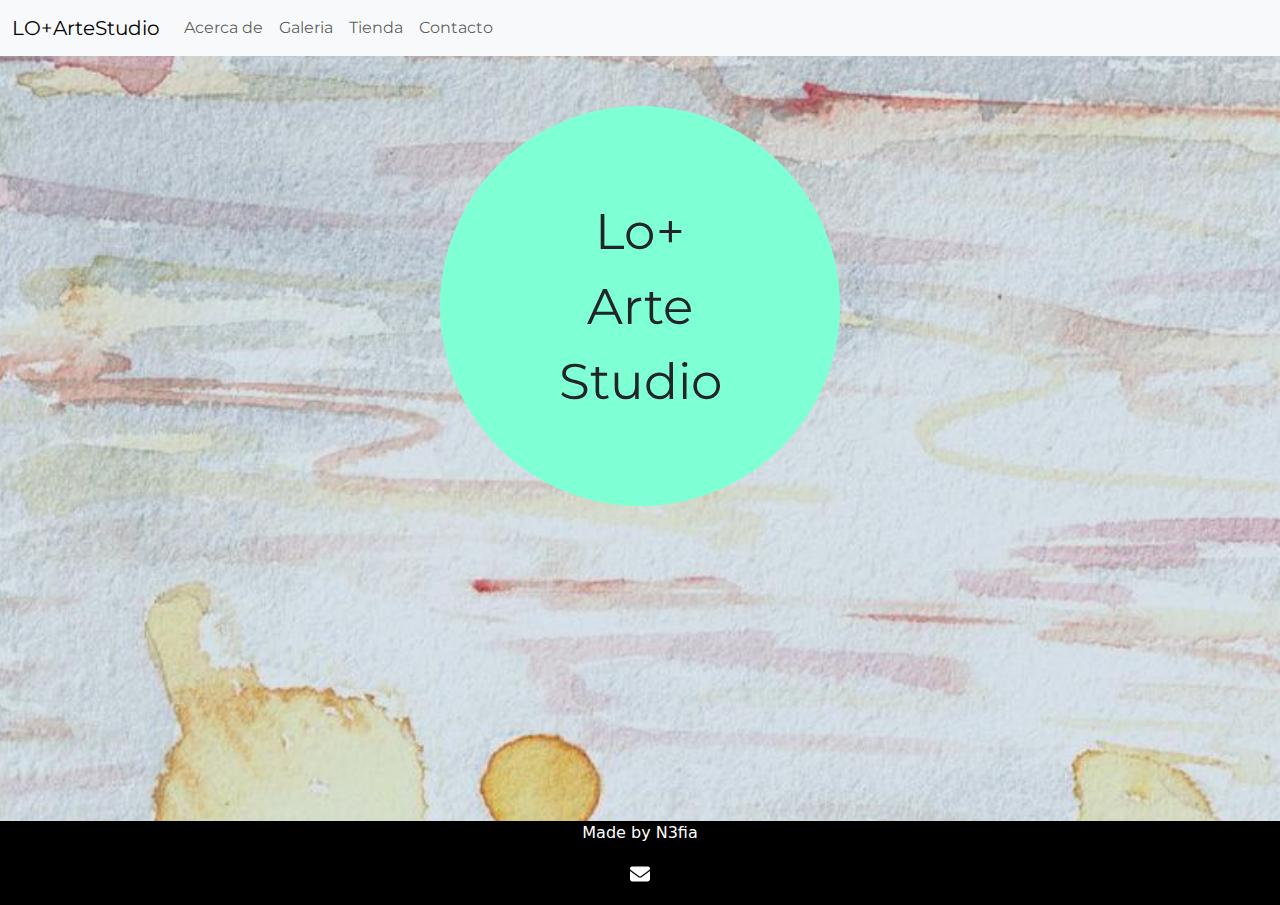
<file: index.html>
<!DOCTYPE html>
<html lang="en">
	<head>
		<meta charset="UTF-8" />
		<meta name="viewport" content="width=device-width, initial-scale=1.0" />
		<title>Lo+ArteStudio</title>
		<link rel="stylesheet" href="./assets/styles/styles.css" />
		<link rel="icon" type="image/x-icon" href="assets/icons/favicon.ico" />
		<link rel="preconnect" href="https://fonts.googleapis.com" />
		<link rel="preconnect" href="https://fonts.gstatic.com" crossorigin />
		<link
			href="https://fonts.googleapis.com/css2?family=Montserrat:wght@100..900&display=swap"
			rel="stylesheet"
		/>
		<link
			href="https://cdn.jsdelivr.net/npm/bootstrap@5.3.3/dist/css/bootstrap.min.css"
			rel="stylesheet"
			integrity="sha384-QWTKZyjpPEjISv5WaRU9OFeRpok6YctnYmDr5pNlyT2bRjXh0JMhjY6hW+ALEwIH"
			crossorigin="anonymous"
		/>
	</head>
	<body>
		<header>
			<nav class="navbar navbar-expand-lg bg-body-tertiary">
				<div class="container-fluid">
					<a
						class="navbar-brand active"
						aria-current="page"
						href="./../index.html"
						>LO+ArteStudio</a
					>
					<button
						class="navbar-toggler"
						type="button"
						data-bs-toggle="collapse"
						data-bs-target="#navbarNavAltMarkup"
						aria-controls="navbarNav"
						aria-expanded="false"
						aria-label="Toggle navigation"
					>
						<span class="navbar-toggler-icon"></span>
					</button>
					<div class="collapse navbar-collapse" id="navbarNavAltMarkup">
						<div class="navbar-nav">
							<a class="nav-link" href="./pages/about.html">Acerca de</a>
							<a class="nav-link" href="./pages/gallery.html">Galeria</a>
							<!-- <a class="nav-link" href="./pages/calendario.html">Calendario</a> -->
							<a class="nav-link" href="./pages/tienda.html">Tienda</a>
							<a class="nav-link" href="./pages/contacto.html">Contacto</a>
						</div>
					</div>
				</div>
			</nav>
		</header>
		<main class="grid-main skyline">
			<div
				class="logo-placeholder flex-center-xy flex-direction-column text-xxl"
			>
				<span>Lo+</span>
				<span>Arte</span>
				<span>Studio</span>
			</div>
		</main>

		<footer class="flex-center-xy flex-direction-column">
			<p>Made by N3fia</p>
			<a href="mailto:stefania.fraga@gmail.com">
				<svg
					xmlns="http://www.w3.org/2000/svg"
					height="20"
					width="20"
					viewBox="0 0 512 512"
				>
					<!--!Font Awesome Free 6.5.2 by @fontawesome - https://fontawesome.com License - https://fontawesome.com/license/free Copyright 2024 Fonticons, Inc.-->
					<path
						fill="#FFFFFF"
						d="M48 64C21.5 64 0 85.5 0 112c0 15.1 7.1 29.3 19.2 38.4L236.8 313.6c11.4 8.5 27 8.5 38.4 0L492.8 150.4c12.1-9.1 19.2-23.3 19.2-38.4c0-26.5-21.5-48-48-48H48zM0 176V384c0 35.3 28.7 64 64 64H448c35.3 0 64-28.7 64-64V176L294.4 339.2c-22.8 17.1-54 17.1-76.8 0L0 176z"
					/>
				</svg>
			</a>
		</footer>
		<script
			src="https://cdn.jsdelivr.net/npm/@popperjs/core@2.11.8/dist/umd/popper.min.js"
			integrity="sha384-I7E8VVD/ismYTF4hNIPjVp/Zjvgyol6VFvRkX/vR+Vc4jQkC+hVqc2pM8ODewa9r"
			crossorigin="anonymous"
		></script>
		<script
			src="https://cdn.jsdelivr.net/npm/bootstrap@5.3.3/dist/js/bootstrap.min.js"
			integrity="sha384-0pUGZvbkm6XF6gxjEnlmuGrJXVbNuzT9qBBavbLwCsOGabYfZo0T0to5eqruptLy"
			crossorigin="anonymous"
		></script>
	</body>
</html>
</file>
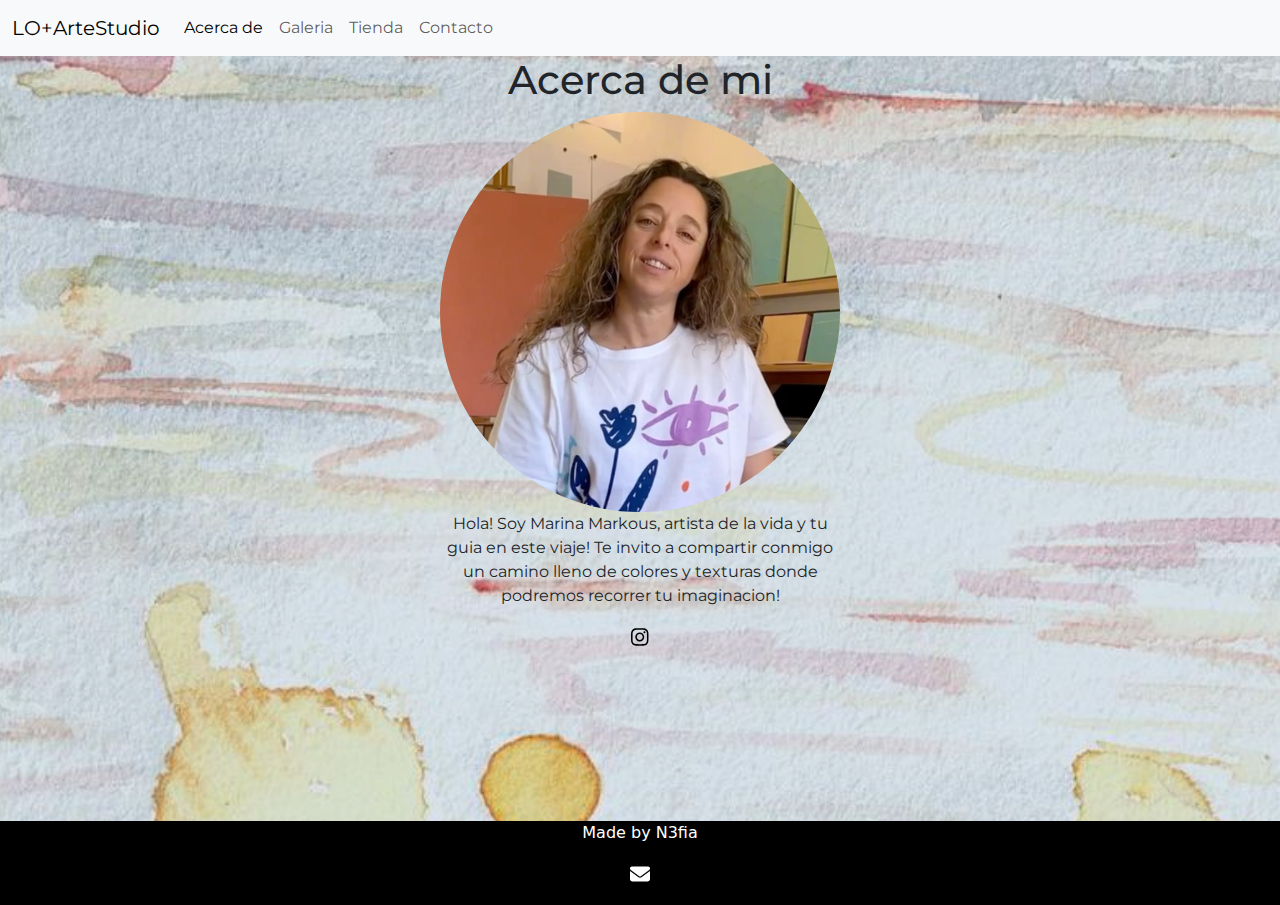
<file: pages/about.html>
<!DOCTYPE html>
<html lang="en">
	<head>
		<meta charset="UTF-8" />
		<meta name="viewport" content="width=device-width, initial-scale=1.0" />
		<link rel="stylesheet" href="./../assets/styles/styles.css" />
		<link rel="icon" type="image/x-icon" href="./../assets/icons/favicon.ico" />
		<link rel="preconnect" href="https://fonts.googleapis.com" />
		<link rel="preconnect" href="https://fonts.gstatic.com" crossorigin />
		<link
			href="https://fonts.googleapis.com/css2?family=Montserrat:wght@100..900&display=swap"
			rel="stylesheet"
		/>
		<link
			href="https://cdn.jsdelivr.net/npm/bootstrap@5.3.3/dist/css/bootstrap.min.css"
			rel="stylesheet"
			integrity="sha384-QWTKZyjpPEjISv5WaRU9OFeRpok6YctnYmDr5pNlyT2bRjXh0JMhjY6hW+ALEwIH"
			crossorigin="anonymous"
		/>

		<title>Acerca de mi</title>
	</head>
	<body>
		<header>
			<nav class="navbar navbar-expand-lg bg-body-tertiary">
				<div class="container-fluid">
					<a class="navbar-brand" href="./../index.html">LO+ArteStudio</a>
					<button
						class="navbar-toggler"
						type="button"
						data-bs-toggle="collapse"
						data-bs-target="#navbarNavAltMarkup"
						aria-controls="navbarNav"
						aria-expanded="false"
						aria-label="Toggle navigation"
					>
						<span class="navbar-toggler-icon"></span>
					</button>
					<div class="collapse navbar-collapse" id="navbarNavAltMarkup">
						<div class="navbar-nav">
							<a class="nav-link active" aria-current="page" href="./about.html"
								>Acerca de</a
							>
							<a class="nav-link" href="./gallery.html">Galeria</a>
							<!-- <a class="nav-link" href="./calendario.html">Calendario</a> -->
							<a class="nav-link" href="./tienda.html">Tienda</a>
							<a class="nav-link" href="./contacto.html">Contacto</a>
						</div>
					</div>
				</div>
			</nav>
		</header>

		<main class="grid-main skyline">
			<div class="artist-profile">
				<h1>Acerca de mi</h1>

				<div>
					<div class="avatar">
						<img
							src="./../assets/images/mMarkous.png"
							alt="Marina Markous photo"
						/>
					</div>
					<div>
						<p class="ancho-texto">
							Hola! Soy Marina Markous, artista de la vida y tu guia en este
							viaje! Te invito a compartir conmigo un camino lleno de colores y
							texturas donde podremos recorrer tu imaginacion!
						</p>
						<p>
							<a href="https://www.instagram.com/pintalatinta/" target="_blank">
								<svg
									xmlns="http://www.w3.org/2000/svg"
									height="20"
									width="17.5"
									viewBox="0 0 448 512"
								>
									<!--!Font Awesome Free 6.5.2 by @fontawesome - https://fontawesome.com License - https://fontawesome.com/license/free Copyright 2024 Fonticons, Inc.-->
									<path
										d="M224.1 141c-63.6 0-114.9 51.3-114.9 114.9s51.3 114.9 114.9 114.9S339 319.5 339 255.9 287.7 141 224.1 141zm0 189.6c-41.1 0-74.7-33.5-74.7-74.7s33.5-74.7 74.7-74.7 74.7 33.5 74.7 74.7-33.6 74.7-74.7 74.7zm146.4-194.3c0 14.9-12 26.8-26.8 26.8-14.9 0-26.8-12-26.8-26.8s12-26.8 26.8-26.8 26.8 12 26.8 26.8zm76.1 27.2c-1.7-35.9-9.9-67.7-36.2-93.9-26.2-26.2-58-34.4-93.9-36.2-37-2.1-147.9-2.1-184.9 0-35.8 1.7-67.6 9.9-93.9 36.1s-34.4 58-36.2 93.9c-2.1 37-2.1 147.9 0 184.9 1.7 35.9 9.9 67.7 36.2 93.9s58 34.4 93.9 36.2c37 2.1 147.9 2.1 184.9 0 35.9-1.7 67.7-9.9 93.9-36.2 26.2-26.2 34.4-58 36.2-93.9 2.1-37 2.1-147.8 0-184.8zM398.8 388c-7.8 19.6-22.9 34.7-42.6 42.6-29.5 11.7-99.5 9-132.1 9s-102.7 2.6-132.1-9c-19.6-7.8-34.7-22.9-42.6-42.6-11.7-29.5-9-99.5-9-132.1s-2.6-102.7 9-132.1c7.8-19.6 22.9-34.7 42.6-42.6 29.5-11.7 99.5-9 132.1-9s102.7-2.6 132.1 9c19.6 7.8 34.7 22.9 42.6 42.6 11.7 29.5 9 99.5 9 132.1s2.7 102.7-9 132.1z"
									/>
								</svg>
							</a>
						</p>
					</div>
				</div>
			</div>
		</main>

		<footer class="flex-center-xy flex-direction-column">
			<p>Made by N3fia</p>
			<a href="mailto:stefania.fraga@gmail.com">
				<svg
					xmlns="http://www.w3.org/2000/svg"
					height="20"
					width="20"
					viewBox="0 0 512 512"
				>
					<!--!Font Awesome Free 6.5.2 by @fontawesome - https://fontawesome.com License - https://fontawesome.com/license/free Copyright 2024 Fonticons, Inc.-->
					<path
						fill="#FFFFFF"
						d="M48 64C21.5 64 0 85.5 0 112c0 15.1 7.1 29.3 19.2 38.4L236.8 313.6c11.4 8.5 27 8.5 38.4 0L492.8 150.4c12.1-9.1 19.2-23.3 19.2-38.4c0-26.5-21.5-48-48-48H48zM0 176V384c0 35.3 28.7 64 64 64H448c35.3 0 64-28.7 64-64V176L294.4 339.2c-22.8 17.1-54 17.1-76.8 0L0 176z"
					/>
				</svg>
			</a>
		</footer>
		<script
			src="https://cdn.jsdelivr.net/npm/@popperjs/core@2.11.8/dist/umd/popper.min.js"
			integrity="sha384-I7E8VVD/ismYTF4hNIPjVp/Zjvgyol6VFvRkX/vR+Vc4jQkC+hVqc2pM8ODewa9r"
			crossorigin="anonymous"
		></script>
		<script
			src="https://cdn.jsdelivr.net/npm/bootstrap@5.3.3/dist/js/bootstrap.min.js"
			integrity="sha384-0pUGZvbkm6XF6gxjEnlmuGrJXVbNuzT9qBBavbLwCsOGabYfZo0T0to5eqruptLy"
			crossorigin="anonymous"
		></script>
	</body>
</html>
</file>
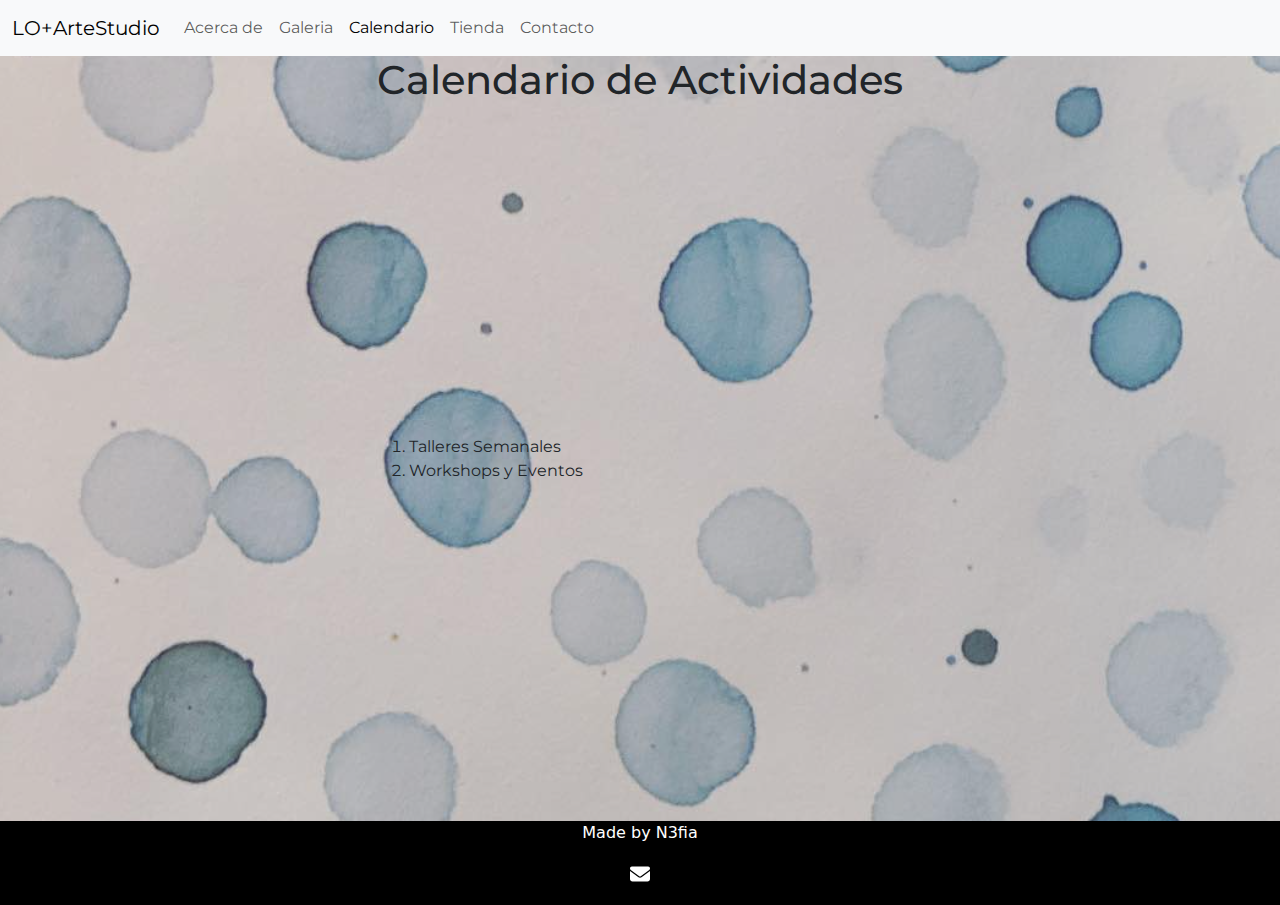
<file: pages/calendario.html>
<!DOCTYPE html>
<html lang="en">
	<head>
		<meta charset="UTF-8" />
		<meta name="viewport" content="width=device-width, initial-scale=1.0" />
		<link rel="stylesheet" href="./../assets/styles/styles.css" />
		<link rel="icon" type="image/x-icon" href="./../assets/icons/favicon.ico" />
		<link rel="preconnect" href="https://fonts.googleapis.com" />
		<link rel="preconnect" href="https://fonts.gstatic.com" crossorigin />
		<link
			href="https://fonts.googleapis.com/css2?family=Montserrat:wght@100..900&display=swap"
			rel="stylesheet"
		/>
		<link
			href="https://cdn.jsdelivr.net/npm/bootstrap@5.3.3/dist/css/bootstrap.min.css"
			rel="stylesheet"
			integrity="sha384-QWTKZyjpPEjISv5WaRU9OFeRpok6YctnYmDr5pNlyT2bRjXh0JMhjY6hW+ALEwIH"
			crossorigin="anonymous"
		/>

		<title>Calendario</title>
	</head>
	<body>
		<header>
			<nav class="navbar navbar-expand-lg bg-body-tertiary">
				<div class="container-fluid">
					<a class="navbar-brand" href="./../index.html">LO+ArteStudio</a>
					<button
						class="navbar-toggler"
						type="button"
						data-bs-toggle="collapse"
						data-bs-target="#navbarNavAltMarkup"
						aria-controls="navbarNav"
						aria-expanded="false"
						aria-label="Toggle navigation"
					>
						<span class="navbar-toggler-icon"></span>
					</button>
					<div class="collapse navbar-collapse" id="navbarNavAltMarkup">
						<div class="navbar-nav">
							<a class="nav-link" href="./about.html">Acerca de</a>
							<a class="nav-link" href="./gallery.html">Galeria</a>
							<a
								class="nav-link active"
								aria-current="page"
								href="./calendario.html"
								>Calendario</a
							>
							<a class="nav-link" href="./tienda.html">Tienda</a>
							<a class="nav-link" href="./contacto.html">Contacto</a>
						</div>
					</div>
				</div>
			</nav>
		</header>
		<main class="grid-main bubbles">
			<div class="titulo"><h1>Calendario de Actividades</h1></div>

			<ol>
				<li>Talleres Semanales</li>
				<li>Workshops y Eventos</li>
			</ol>
		</main>
		<footer class="flex-center-xy flex-direction-column">
			<p>Made by N3fia</p>
			<a href="mailto:stefania.fraga@gmail.com">
				<svg
					xmlns="http://www.w3.org/2000/svg"
					height="20"
					width="20"
					viewBox="0 0 512 512"
				>
					<!--!Font Awesome Free 6.5.2 by @fontawesome - https://fontawesome.com License - https://fontawesome.com/license/free Copyright 2024 Fonticons, Inc.-->
					<path
						fill="#FFFFFF"
						d="M48 64C21.5 64 0 85.5 0 112c0 15.1 7.1 29.3 19.2 38.4L236.8 313.6c11.4 8.5 27 8.5 38.4 0L492.8 150.4c12.1-9.1 19.2-23.3 19.2-38.4c0-26.5-21.5-48-48-48H48zM0 176V384c0 35.3 28.7 64 64 64H448c35.3 0 64-28.7 64-64V176L294.4 339.2c-22.8 17.1-54 17.1-76.8 0L0 176z"
					/>
				</svg>
			</a>
		</footer>
		<script
			src="https://cdn.jsdelivr.net/npm/@popperjs/core@2.11.8/dist/umd/popper.min.js"
			integrity="sha384-I7E8VVD/ismYTF4hNIPjVp/Zjvgyol6VFvRkX/vR+Vc4jQkC+hVqc2pM8ODewa9r"
			crossorigin="anonymous"
		></script>
		<script
			src="https://cdn.jsdelivr.net/npm/bootstrap@5.3.3/dist/js/bootstrap.min.js"
			integrity="sha384-0pUGZvbkm6XF6gxjEnlmuGrJXVbNuzT9qBBavbLwCsOGabYfZo0T0to5eqruptLy"
			crossorigin="anonymous"
		></script>
	</body>
</html>
</file>
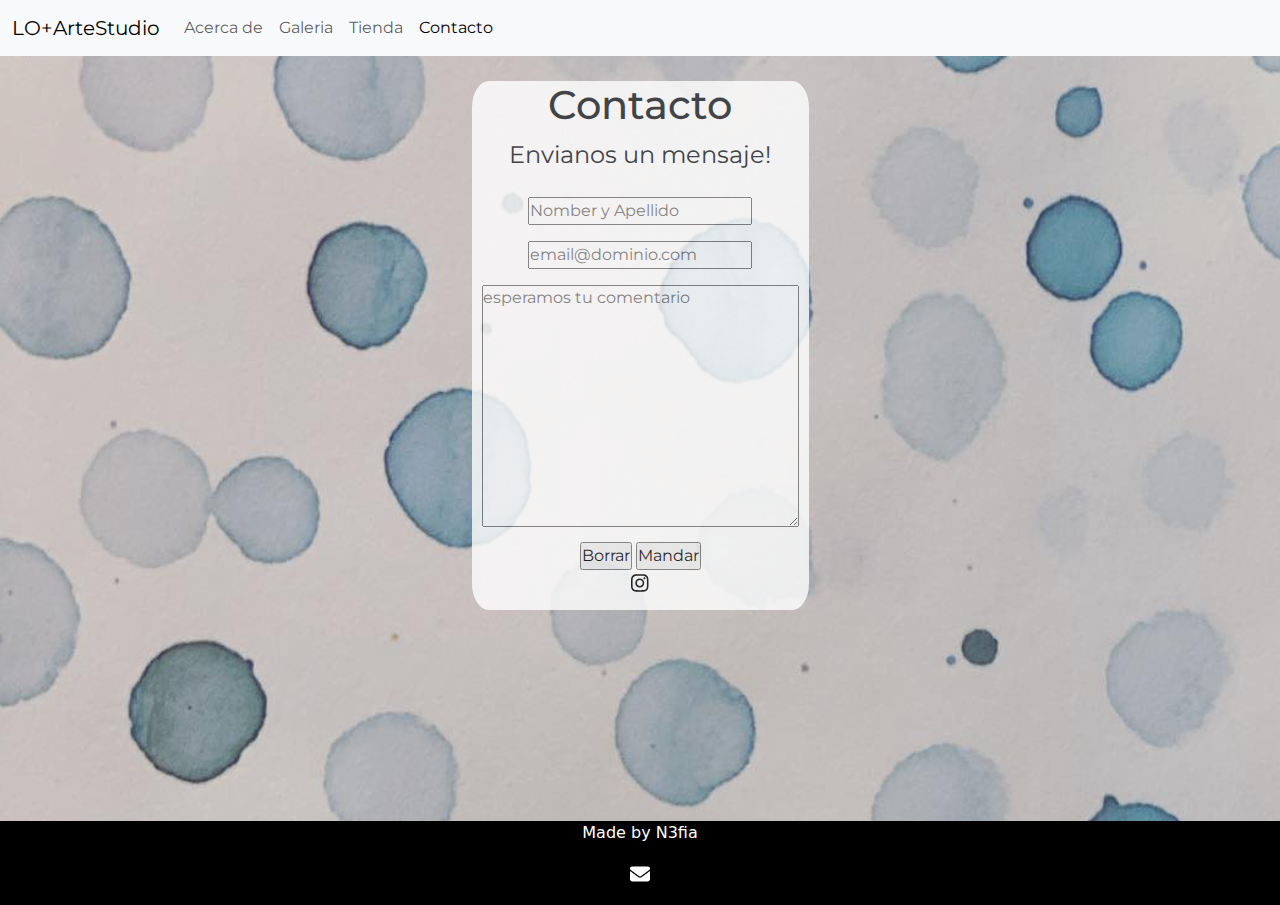
<file: pages/contacto.html>
<!DOCTYPE html>
<html lang="en">
	<head>
		<meta charset="UTF-8" />
		<meta name="viewport" content="width=device-width, initial-scale=1.0" />
		<link rel="stylesheet" href="./../assets/styles/styles.css" />
		<link rel="icon" type="image/x-icon" href="./../assets/icons/favicon.ico" />
		<link rel="preconnect" href="https://fonts.googleapis.com" />
		<link rel="preconnect" href="https://fonts.gstatic.com" crossorigin />
		<link
			href="https://fonts.googleapis.com/css2?family=Montserrat:wght@100..900&display=swap"
			rel="stylesheet"
		/>
		<link
			href="https://cdn.jsdelivr.net/npm/bootstrap@5.3.3/dist/css/bootstrap.min.css"
			rel="stylesheet"
			integrity="sha384-QWTKZyjpPEjISv5WaRU9OFeRpok6YctnYmDr5pNlyT2bRjXh0JMhjY6hW+ALEwIH"
			crossorigin="anonymous"
		/>

		<title>Contacto</title>
	</head>
	<body>
		<header>
			<nav class="navbar navbar-expand-lg bg-body-tertiary">
				<div class="container-fluid">
					<a class="navbar-brand" href="./../index.html">LO+ArteStudio</a>
					<button
						class="navbar-toggler"
						type="button"
						data-bs-toggle="collapse"
						data-bs-target="#navbarNavAltMarkup"
						aria-controls="navbarNav"
						aria-expanded="false"
						aria-label="Toggle navigation"
					>
						<span class="navbar-toggler-icon"></span>
					</button>
					<div class="collapse navbar-collapse" id="navbarNavAltMarkup">
						<div class="navbar-nav">
							<a class="nav-link" href="./about.html">Acerca de</a>
							<a class="nav-link" href="./gallery.html">Galeria</a>
							<!-- <a class="nav-link" href="./calendario.html">Calendario</a> -->
							<a class="nav-link" href="./tienda.html">Tienda</a>
							<a
								class="nav-link active"
								aria-current="page"
								href="./contacto.html"
								>Contacto</a
							>
						</div>
					</div>
				</div>
			</nav>
		</header>

		<main class="grid-main bubbles">
			<div class="contact blank-opacity">
				<div><h1>Contacto</h1></div>
				<form class="">
					<fieldset class="flex-center-xy flex-direction-column">
						<legend>Envianos un mensaje!</legend>
						<!-- <br /> -->
						<!-- <label for="userName">Nombre y Apellido </label> -->
						<div class="air"></div>
						<input
							type="text"
							name="userNameField"
							id="userName"
							placeholder="Nomber y Apellido"
							required
						/>
						<div class="air"></div>
						<!-- <br /> -->
						<!-- <label for="userEmail">Correo Electrónico</label> -->
						<input
							type="text"
							name="userEmailField"
							id="userEmail"
							placeholder="email@dominio.com"
							required
						/>
						<div class="air"></div>
						<!-- <br /> -->
						<!-- <br /> -->
						<textarea
							name="userMessageField"
							id="userMessage"
							cols="30"
							rows="10"
							placeholder="esperamos tu comentario"
							required
						></textarea>
						<div class="air"></div>
						<div>
							<input type="reset" value="Borrar" />
							<input type="submit" value="Mandar" />
						</div>
					</fieldset>
				</form>
				<p class="">
					<a href="https://www.instagram.com/lomasartestudio/" target="_blank">
						<svg
							xmlns="http://www.w3.org/2000/svg"
							height="20"
							width="17.5"
							viewBox="0 0 448 512"
						>
							<!--!Font Awesome Free 6.5.2 by @fontawesome - https://fontawesome.com License - https://fontawesome.com/license/free Copyright 2024 Fonticons, Inc.-->
							<path
								d="M224.1 141c-63.6 0-114.9 51.3-114.9 114.9s51.3 114.9 114.9 114.9S339 319.5 339 255.9 287.7 141 224.1 141zm0 189.6c-41.1 0-74.7-33.5-74.7-74.7s33.5-74.7 74.7-74.7 74.7 33.5 74.7 74.7-33.6 74.7-74.7 74.7zm146.4-194.3c0 14.9-12 26.8-26.8 26.8-14.9 0-26.8-12-26.8-26.8s12-26.8 26.8-26.8 26.8 12 26.8 26.8zm76.1 27.2c-1.7-35.9-9.9-67.7-36.2-93.9-26.2-26.2-58-34.4-93.9-36.2-37-2.1-147.9-2.1-184.9 0-35.8 1.7-67.6 9.9-93.9 36.1s-34.4 58-36.2 93.9c-2.1 37-2.1 147.9 0 184.9 1.7 35.9 9.9 67.7 36.2 93.9s58 34.4 93.9 36.2c37 2.1 147.9 2.1 184.9 0 35.9-1.7 67.7-9.9 93.9-36.2 26.2-26.2 34.4-58 36.2-93.9 2.1-37 2.1-147.8 0-184.8zM398.8 388c-7.8 19.6-22.9 34.7-42.6 42.6-29.5 11.7-99.5 9-132.1 9s-102.7 2.6-132.1-9c-19.6-7.8-34.7-22.9-42.6-42.6-11.7-29.5-9-99.5-9-132.1s-2.6-102.7 9-132.1c7.8-19.6 22.9-34.7 42.6-42.6 29.5-11.7 99.5-9 132.1-9s102.7-2.6 132.1 9c19.6 7.8 34.7 22.9 42.6 42.6 11.7 29.5 9 99.5 9 132.1s2.7 102.7-9 132.1z"
							/>
						</svg>
					</a>
				</p>
			</div>
		</main>

		<footer class="flex-center-xy flex-direction-column">
			<p>Made by N3fia</p>
			<a href="mailto:stefania.fraga@gmail.com">
				<svg
					xmlns="http://www.w3.org/2000/svg"
					height="20"
					width="20"
					viewBox="0 0 512 512"
				>
					<!--!Font Awesome Free 6.5.2 by @fontawesome - https://fontawesome.com License - https://fontawesome.com/license/free Copyright 2024 Fonticons, Inc.-->
					<path
						fill="#FFFFFF"
						d="M48 64C21.5 64 0 85.5 0 112c0 15.1 7.1 29.3 19.2 38.4L236.8 313.6c11.4 8.5 27 8.5 38.4 0L492.8 150.4c12.1-9.1 19.2-23.3 19.2-38.4c0-26.5-21.5-48-48-48H48zM0 176V384c0 35.3 28.7 64 64 64H448c35.3 0 64-28.7 64-64V176L294.4 339.2c-22.8 17.1-54 17.1-76.8 0L0 176z"
					/>
				</svg>
			</a>
		</footer>
		<script
			src="https://cdn.jsdelivr.net/npm/@popperjs/core@2.11.8/dist/umd/popper.min.js"
			integrity="sha384-I7E8VVD/ismYTF4hNIPjVp/Zjvgyol6VFvRkX/vR+Vc4jQkC+hVqc2pM8ODewa9r"
			crossorigin="anonymous"
		></script>
		<script
			src="https://cdn.jsdelivr.net/npm/bootstrap@5.3.3/dist/js/bootstrap.min.js"
			integrity="sha384-0pUGZvbkm6XF6gxjEnlmuGrJXVbNuzT9qBBavbLwCsOGabYfZo0T0to5eqruptLy"
			crossorigin="anonymous"
		></script>
	</body>
</html>
</file>
<file: assets/styles/styles.css>
* {
    padding: 0;
    margin: 0;
}
html {
    font-family: "Montserrat", sans-serif;
    font-optical-sizing: auto;
    font-weight: 400;
    font-style: normal;
}
body {
    font-family: "Montserrat", sans-serif;
    margin: 0px;
    padding:0px;
    width: 100vw;
    height: 100vh;
   
}
main {
    font-family: "Montserrat", sans-serif;
    /* display: flex; */
}



footer {
    
    left: 0;
    bottom: 0;
    width: 100%;
    background-color: black;
    color: white;
    text-align: center;
    padding-bottom: 20px
}

/*  NAVIGATION BAR  */
 .navbar {
    font-family: "Montserrat", sans-serif;
    font-optical-sizing: auto;
    font-weight: 400;
    font-style: normal;
    list-style-type: none;
    margin: 0;
 
} 

/* .navbar li {
    float: right;
}

.navbar li a {
    display: block;
    color: white;
    text-align: center;
    padding: 14px 16px;
    text-decoration: none;
}

.navbar a:hover {
    background-color: rgb(242, 179, 19);
    color: black;
} */

/* BACKGROUNDS */

.cerezo {
    background-image: url("./../images/cerezoJapones.png");
    height:100vh;
}

.romero {
    background-image: url("./../images/romero.png");
    height:100vh;

}

.skyline {
    background-image: url("./../images/skyline.png");
    height:100vh;
}

.bubbles {
    background-image: url("./../images/bubbles.png");
    height:100vh;
}

.blank-opacity {
    background-color: white;
    opacity: 80%;
    border-radius: 5%;
}

/* ABOUT SPECIFICS */

.artist-profile {
    margin: auto;
    display: flex;
    flex-direction: column;
    text-align: center;
    align-items: center;
    height: 100vh;

    
}

.avatar { 
    position:relative;
    width: 400px; 
    height: 400px; 
    overflow: hidden; 
    border-radius: 50%;
    margin: auto;
 } 

.avatar img { 
    width: 100%; 
   
}

/* CONTACT */

.contact {
    
    margin: 25px auto auto auto;
    display: flex;
    flex-direction: column;
    text-align: center;
    align-items: center;
    padding-top: 0;
    padding-right: 10px;
    padding-left: 10px;
}

/* ALIGNMENTS GENERAL */

.ancho-texto {
    max-width: 400px;
}
.air {
    margin-top: 5%;
    width: 100%;
}

.flex-center-xy {
    display: flex;
    justify-content: center;
    align-items: center;
    
}

.flex-center-x {
    display: flex;
    justify-content: center;
}

.flex-direction-column {
    flex-direction: column;
}
.logo-placeholder {
    background-color: aquamarine;
    width: 400px;
    height: 400px;
    border-radius: 50%;
    margin-top: 50px;
    align-self: start;
    justify-self: center;

}

.titulo {
    justify-self: center;
}
.text-xxl {
    font-size: 50px;
}


.dos {
    width: 100%;
    display: flex;
    justify-content: space-around;
    flex-flow: row wrap;
    gap: 25px;
  
}

.tres {
    height: 372px;
    width: 403px;
    background-color:darkolivegreen;
}
/* GRIDS ALL*/


.grid-main {
    display: grid;
    width: 100%;
    height: 85vh;
    margin: 0%;
    grid-column-gap: 2px;
    overflow:scroll;
    justify-content: center;
    grid-template-columns: 1;
   

   
}
/* GRIDS GALLERY */

.galeria {
    padding: 10px;
    max-width: 1100px;
    margin: 0 auto;
    display: grid;
    grid-gap: 10px;
    grid-template-columns: repeat(auto-fit, min-max(250px,1fr));
    grid-auto-rows: 250px;
    grid-auto-flow: dense;
}

.foto-vertical {
    grid-row: span 2;
}

.foto-horizontal {
    grid-column: span 2;
}

.foto-grande {
    grid-column: span 2;
    grid-row: span 2;
}

.galeria img {
    width: 100%;
    height: 100%;
    object-fit: cover;
    /* border-radius: 50%; */
}

@media (max-width: 560p) {
    .foto-vertical {
        grid-row: span 1;
    }
    
    .foto-horizontal {
        grid-column: span 1;
    }
    
    .foto-grande {
        grid-column: span 1;
        grid-row: span 1;
    }
}



/* TIENDA SPECIFICS */

/*MEDIA QUERY*/


@media  (max-width: 600px){
    .logo-placeholder {
        background-color: rgb(244, 127, 255);
    }
}
</file>
